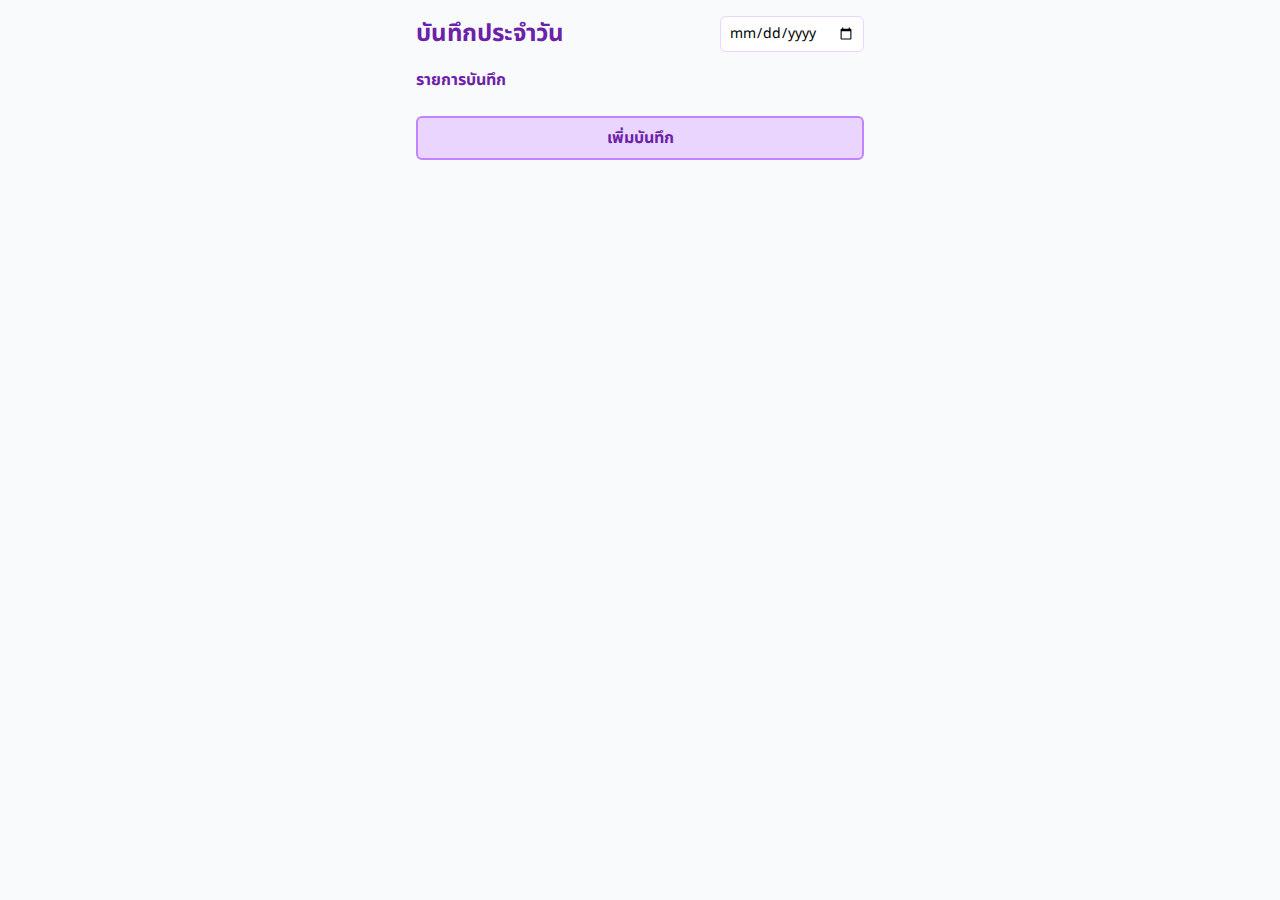
<file: index.html>
<!DOCTYPE html>
<html lang="en">

<head>
    <meta charset="UTF-8">
    <meta name="viewport" content="width=device-width, initial-scale=1.0">
    <title>Document</title>

    <link rel="preconnect" href="https://fonts.googleapis.com">
    <link rel="preconnect" href="https://fonts.gstatic.com" crossorigin>
    <link
        href="https://fonts.googleapis.com/css2?family=Noto+Sans+Thai:wght@100..900&family=Space+Mono:ital,wght@0,400;0,700;1,400;1,700&display=swap"
        rel="stylesheet">

    <link rel="stylesheet" href="/src/stylesheets/style.css">

    <script src="/src/utils.js"></script>
    <script>
        const RECORD = {
            TYEP: {
                EXPENSE: 'expense',
                REVENUE: 'revenue',
            }
        }
    </script>
</head>

<body class="bg-gray-50 p-4">
    <template id="_t-track-record-item">
        <div id="_container" class="flex flex-row items-center justify-between border p-1 rounded-md">
            <input type="hidden" name="_id" id="_id">
            <header class="flex flex-col *:leading-tight">
                <p id="_label" class="font-bold"></p>
                <!-- <span class="text-[12px]">อาหาร</span> -->
            </header>
            <span class="font-mono font-bold" id="_amount"></span>
        </div>
    </template>

    <template id="_t-track-no-record">
        <div id="_container" class="text-center p-1 rounded-md bg-purple-100 text-purple-800 font-bold">
            ยังไม่มีการบันทึกข้อมูลในวันนี้
        </div>
    </template>

    <main class="flex flex-col gap-4 max-w-md mx-auto">
        <header class="flex flex-row w-full items-center justify-between gap-1 *:leading-none">
            <h1 class="font-bold text-2xl text-purple-800">บันทึกประจำวัน</h1>
            <input type="date" id="_i-record-select-date" class="text-sm p-2 rounded-md w-max border border-purple-200">
        </header>

        <div class="flex flex-col gap-2">
            <p class="font-bold text-purple-800">รายการบันทึก</p>
            <section id="tracks" class="flex flex-col gap-2"></section>
        </div>

        <menu class="flex flex-row flex-wrap *:flex-1">
            <button onclick="_warp_addRecord()"
                class="bg-purple-200 p-2 rounded-md text-purple-800 font-bold border-2 border-purple-400 text-center">
                เพิ่มบันทึก
            </button>
        </menu>

        <script>
            const _e__tracks = document.getElementById("tracks");
            const _targetElements = {}, _i = {};
            _targetElements["track-container"] = document.getElementById("tracks");
            _targetElements["track-record-item"] = document.getElementById("_t-track-record-item");
            _targetElements["track-no-record"] = document.getElementById("_t-track-no-record");

            _i["record-select-date"] = document.getElementById("_i-record-select-date");

            function _template(_t) {
                return _t.content.cloneNode(true);
            }

            class RecordManager {
                constructor(componenets = _targetElements) {
                    this.componenets = componenets;
                    this.records = getLocalStorage('records', true);

                    this.selectedDate = (function () {
                        const date = new Date();
                        const m = date.getMonth() + 1 < 10 ? '0' + (date.getMonth() + 1) : date.getMonth() + 1;
                        const d = date.getDate();
                        const y = date.getFullYear();

                        return y + '-' + m + '-' + d;
                    })();
                    this.render(this.selectedDate);
                }

                render(selectedDate) {
                    console.log(selectedDate);

                    this.selectedDate = selectedDate;
                    this.componenets["track-container"].innerHTML = '';

                    const records = this.records[selectedDate];
                    if (!records) return this.componenets["track-container"].innerHTML = this.componenets["track-no-record"].innerHTML;

                    records.forEach(e => {
                        const t = _template(this.componenets["track-record-item"]);

                        if (e.type === RECORD.TYEP.EXPENSE)
                            t.querySelector("#_container").classList.add("border-red-200", "bg-red-100", "text-red-800");

                        if (e.type === RECORD.TYEP.REVENUE)
                            t.querySelector("#_container").classList.add("border-emerald-200", "bg-emerald-100", "text-emerald-800");

                        t.querySelector("#_id").value = e.id;
                        t.querySelector("#_label").innerHTML = e.label;
                        t.querySelector("#_amount").innerHTML = e.type === RECORD.TYEP.EXPENSE ? '- ' + e.amount : e.amount;

                        t.querySelector("#_container").onclick = () => {
                            redirect('/+edit.html' + '?date=' + selectedDate + '&id=' + e.id);
                        }
                        this.componenets["track-container"].appendChild(t);
                    });
                }
            }

            const RCMG = new RecordManager(_targetElements);

            _i["record-select-date"].addEventListener("change", e => {
                const selectedDate = e.target.value;
                RCMG.render(selectedDate);
            });

            function _warp_addRecord() {
                window.location.href = "/+records.html?date=" + RCMG.selectedDate
            }
        </script>
    </main>
    <div class="bg-emerald-200"></div>
</body>

</html>
</file>
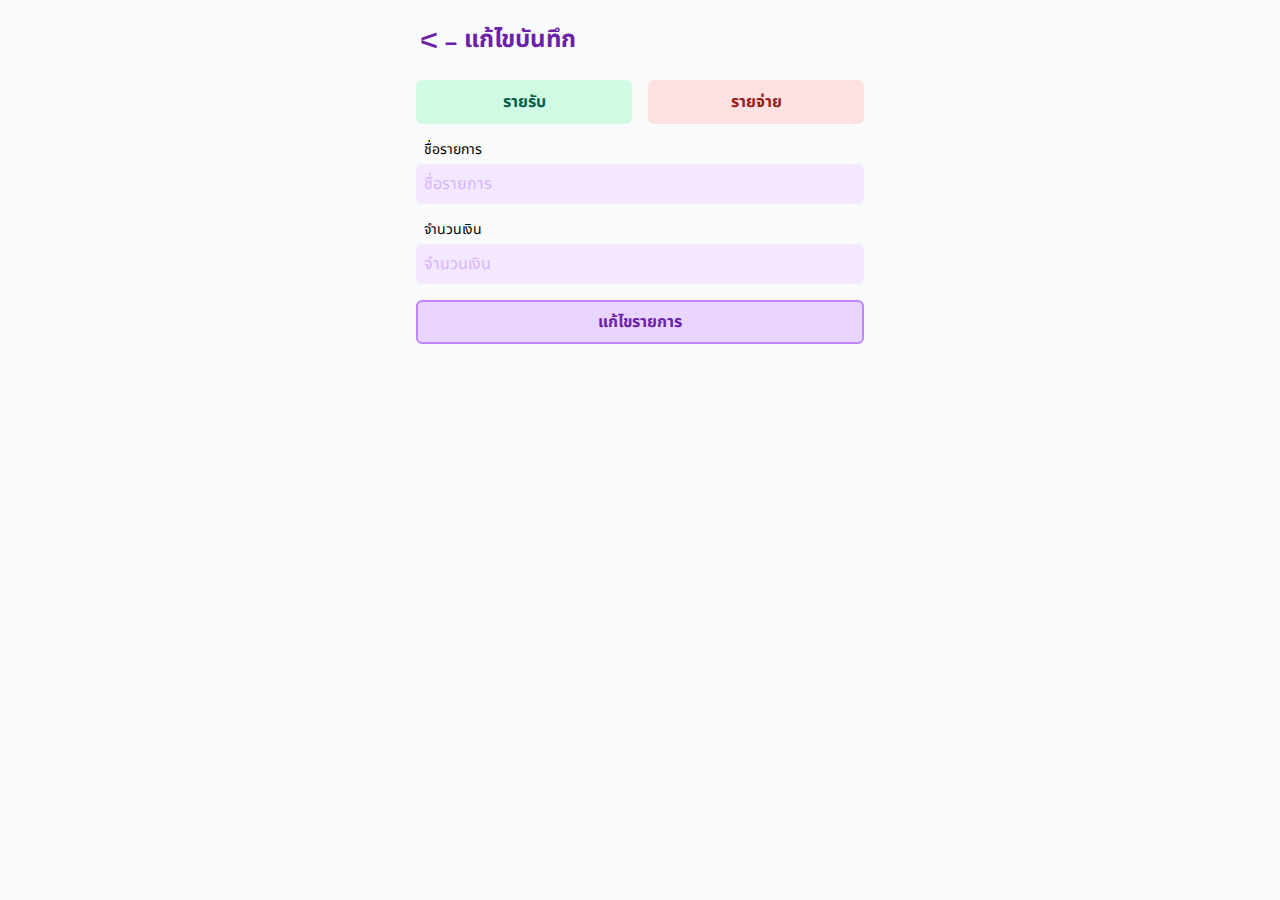
<file: +edit.html>
<!DOCTYPE html>
<html lang="en">

<head>
    <meta charset="UTF-8">
    <meta name="viewport" content="width=device-width, initial-scale=1.0">
    <title>Document</title>

    <link rel="preconnect" href="https://fonts.googleapis.com">
    <link rel="preconnect" href="https://fonts.gstatic.com" crossorigin>
    <link
        href="https://fonts.googleapis.com/css2?family=Noto+Sans+Thai:wght@100..900&family=Space+Mono:ital,wght@0,400;0,700;1,400;1,700&display=swap"
        rel="stylesheet">

    <link rel="stylesheet" href="/src/stylesheets/style.css">

    <script>
        const RECORD = {
            TYEP: {
                EXPENSE: 'expense',
                REVENUE: 'revenue',
            }
        }
    </script>

    <script src="/src/utils.js"></script>
    <script>
        const [selectedRecord, selectedIndex] = (function () {
            const records = getLocalStorage("records", true)[getQuery('date')];
            const index = records.findIndex(e => e.id === getQuery('id'));
            return [records[index], index];
        })();
    </script>
</head>

<body class="bg-gray-50 p-4">
    <main class="flex flex-col gap-4 max-w-md mx-auto">
        <form id="form" class="flex flex-col gap-4">
            <header class="flex flex-row w-full items-center justify-between gap-1 *:leading-none">
                <div class="flex flex-row items-center justify-center">
                    <a href="/"
                        class="font-mono text-4xl w-12 h-12 rounded-full flex items-center justify-center duration-200 hover:bg-purple-100 text-purple-800 leading-none">
                        &lt;-
                    </a>

                    <h1 class="font-bold text-2xl text-purple-800">แก้ไขบันทึก</h1>
                </div>
            </header>

            <div class="flex flex-row gap-4 *:flex-1 *:border-2 *:rounded-md *:p-2 *:font-bold">
                <button type="button" id="track-type-revenue" onclick="_fn_type(RECORD.TYEP.REVENUE)"
                    class="bg-emerald-100 text-emerald-800 border-emerald-100">รายรับ</button>
                <button type="button" id="track-type-expense" onclick="_fn_type(RECORD.TYEP.EXPENSE)"
                    class="bg-red-100 text-red-800 border-red-100">รายจ่าย</button>
            </div>
            <script>
                const _type = {};
                _type["revenue"] = document.getElementById("track-type-revenue");
                _type["expense"] = document.getElementById("track-type-expense");

                let recordType = selectedRecord.type;

                function _fn_type(t) {
                    recordType = t;
                    _type["expense"].classList.add("border-red-100");
                    _type["expense"].classList.remove("border-red-400");
                    _type["revenue"].classList.add("border-emerald-100");
                    _type["revenue"].classList.remove("border-emerald-400");

                    if (t === RECORD.TYEP.EXPENSE) {
                        _type["expense"].classList.remove("border-red-100");
                        _type["expense"].classList.add("border-red-400");
                    }
                    if (t === RECORD.TYEP.REVENUE) {
                        _type["revenue"].classList.add("border-emerald-400");
                        _type["revenue"].classList.remove("border-emerald-100");
                    }
                }

                (() => {
                    if (recordType === RECORD.TYEP.EXPENSE) {
                        _type["expense"].classList.remove("border-red-100");
                        _type["expense"].classList.add("border-red-400");
                    }
                    if (recordType === RECORD.TYEP.REVENUE) {
                        _type["revenue"].classList.add("border-emerald-400");
                        _type["revenue"].classList.remove("border-emerald-100");
                    }
                })();
            </script>

            <section class="flex flex-col gap-4 *:flex *:flex-col *:gap-1">
                <label for="i-label">
                    <span class="text-sm px-2">ชื่อรายการ</span>
                    <input type="text" id="i-label" placeholder="ชื่อรายการ"
                        class="p-2 rounded-md bg-purple-100 text-purple-800 placeholder:text-purple-300">
                </label>

                <label for="i-amount">
                    <span class="text-sm px-2">จำนวนเงิน</span>
                    <input type="number" id="i-amount" placeholder="จำนวนเงิน"
                        class="p-2 rounded-md bg-purple-100 text-purple-800 placeholder:text-purple-300">
                </label>
            </section>

            <button type="submit"
                class="flex items-center justify-center bg-purple-200 p-2 rounded-md text-purple-800 font-bold border-2 border-purple-400">
                แก้ไขรายการ
            </button>
        </form>
    </main>
    <script>
        const form = document.getElementById("form");
        const _i = {};
        _i["i-label"] = document.getElementById("i-label");
        _i["i-amount"] = document.getElementById("i-amount");

        _i["i-label"].value = selectedRecord.label;
        _i["i-amount"].value = selectedRecord.amount;

        form.addEventListener("submit", e => {
            e.preventDefault();

            const data = {
                id: selectedRecord.id,
                type: recordType,
                amount: _i["i-amount"].value,
                label: _i["i-label"].value,
            };

            const selectdate = getQuery('date');
            const records = getLocalStorage("records", true) ?? {};

            // ? replace data and save to localstorage
            records[selectdate][selectedIndex] = data;
            setLocalStorage("records", records, true);

            return redirect('/');
        });
    </script>

    <script>
        function _fn_delete() {
            const records = getLocalStorage("records", true) ?? {};
            const selectdate = getQuery('date');
            const filtered = records[selectdate].filter(e => e.id !== getQuery("id"));
            records[selectdate] = filtered;

            setLocalStorage("records", records, true);
            return redirect('/');
        }
    </script>
</body>

</html>
</file>
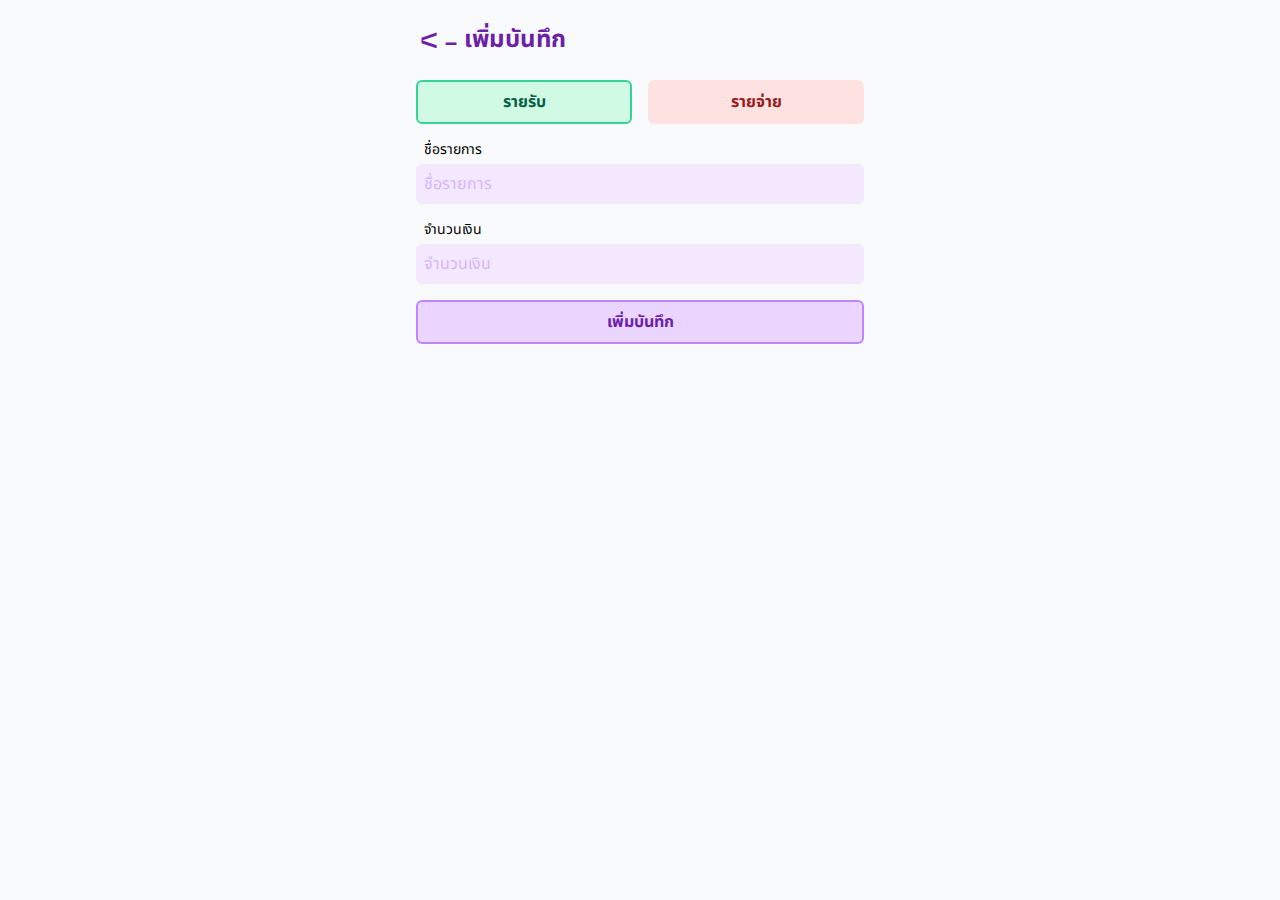
<file: +records.html>
<!DOCTYPE html>
<html lang="en">

<head>
    <meta charset="UTF-8">
    <meta name="viewport" content="width=device-width, initial-scale=1.0">
    <title>Document</title>

    <link rel="preconnect" href="https://fonts.googleapis.com">
    <link rel="preconnect" href="https://fonts.gstatic.com" crossorigin>
    <link
        href="https://fonts.googleapis.com/css2?family=Noto+Sans+Thai:wght@100..900&family=Space+Mono:ital,wght@0,400;0,700;1,400;1,700&display=swap"
        rel="stylesheet">

    <link rel="stylesheet" href="/src/stylesheets/style.css">

    <script>
        const RECORD = {
            TYEP: {
                EXPENSE: 'expense',
                REVENUE: 'revenue',
            }
        }
    </script>

    <script src="/src/utils.js"></script>
</head>

<body class="bg-gray-50 p-4">
    <main class="flex flex-col gap-4 max-w-md mx-auto">
        <form id="form" class="flex flex-col gap-4">
            <header class="flex flex-row w-full items-center justify-between gap-1 *:leading-none">
                <div class="flex flex-row items-center justify-center">
                    <a href="/"
                        class="font-mono text-4xl w-12 h-12 rounded-full flex items-center justify-center duration-200 hover:bg-purple-100 text-purple-800 leading-none">
                        &lt;-
                    </a>

                    <h1 class="font-bold text-2xl text-purple-800">เพิ่มบันทึก</h1>
                </div>
            </header>

            <div class="flex flex-row gap-4 *:flex-1 *:border-2 *:rounded-md *:p-2 *:font-bold">
                <button type="button" id="track-type-revenue" onclick="_fn_type(RECORD.TYEP.REVENUE)"
                    class="bg-emerald-100 text-emerald-800 border-emerald-400">รายรับ</button>
                <button type="button" id="track-type-expense" onclick="_fn_type(RECORD.TYEP.EXPENSE)"
                    class="bg-red-100 text-red-800 border-red-100">รายจ่าย</button>
            </div>
            <script>
                const _type = {};
                _type["revenue"] = document.getElementById("track-type-revenue");
                _type["expense"] = document.getElementById("track-type-expense");

                let recordType = RECORD.TYEP.REVENUE;

                function _fn_type(t) {
                    recordType = t;
                    _type["expense"].classList.add("border-red-100");
                    _type["expense"].classList.remove("border-red-400");
                    _type["revenue"].classList.add("border-emerald-100");
                    _type["revenue"].classList.remove("border-emerald-400");

                    if (t === RECORD.TYEP.EXPENSE) {
                        _type["expense"].classList.remove("border-red-100");
                        _type["expense"].classList.add("border-red-400");
                    }
                    if (t === RECORD.TYEP.REVENUE) {
                        _type["revenue"].classList.add("border-emerald-400");
                        _type["revenue"].classList.remove("border-emerald-100");
                    }
                }
            </script>

            <section class="flex flex-col gap-4 *:flex *:flex-col *:gap-1">
                <label for="i-label">
                    <span class="text-sm px-2">ชื่อรายการ</span>
                    <input type="text" id="i-label" placeholder="ชื่อรายการ"
                        class="p-2 rounded-md bg-purple-100 text-purple-800 placeholder:text-purple-300">
                </label>

                <label for="i-amount">
                    <span class="text-sm px-2">จำนวนเงิน</span>
                    <input type="number" id="i-amount" placeholder="จำนวนเงิน"
                        class="p-2 rounded-md bg-purple-100 text-purple-800 placeholder:text-purple-300">
                </label>
            </section>

            <button type="submit"
                class="flex items-center justify-center bg-purple-200 p-2 rounded-md text-purple-800 font-bold border-2 border-purple-400">
                เพิ่มบันทึก
            </button>
        </form>
    </main>
    <script>
        const form = document.getElementById("form");
        const _i = {};
        _i["i-label"] = document.getElementById("i-label");
        _i["i-amount"] = document.getElementById("i-amount");

        form.addEventListener("submit", e => {
            e.preventDefault();

            const data = {
                id: crypto.randomUUID(),
                type: recordType,
                amount: _i["i-amount"].value,
                label: _i["i-label"].value,
            };

            const selectdate = getQuery('date');
            const records = getLocalStorage("records", true) ?? [];

            // ? insert new records and save to localstorage
            if (!records[selectdate]) records[selectdate] = [data];
            else records[selectdate].push(data);
            setLocalStorage("records", records, true);

            return redirect('/');
        });

    </script>
</body>

</html>
</file>
<file: src/stylesheets/style.css>
*, ::before, ::after {
  --tw-border-spacing-x: 0;
  --tw-border-spacing-y: 0;
  --tw-translate-x: 0;
  --tw-translate-y: 0;
  --tw-rotate: 0;
  --tw-skew-x: 0;
  --tw-skew-y: 0;
  --tw-scale-x: 1;
  --tw-scale-y: 1;
  --tw-pan-x:  ;
  --tw-pan-y:  ;
  --tw-pinch-zoom:  ;
  --tw-scroll-snap-strictness: proximity;
  --tw-gradient-from-position:  ;
  --tw-gradient-via-position:  ;
  --tw-gradient-to-position:  ;
  --tw-ordinal:  ;
  --tw-slashed-zero:  ;
  --tw-numeric-figure:  ;
  --tw-numeric-spacing:  ;
  --tw-numeric-fraction:  ;
  --tw-ring-inset:  ;
  --tw-ring-offset-width: 0px;
  --tw-ring-offset-color: #fff;
  --tw-ring-color: rgb(59 130 246 / 0.5);
  --tw-ring-offset-shadow: 0 0 #0000;
  --tw-ring-shadow: 0 0 #0000;
  --tw-shadow: 0 0 #0000;
  --tw-shadow-colored: 0 0 #0000;
  --tw-blur:  ;
  --tw-brightness:  ;
  --tw-contrast:  ;
  --tw-grayscale:  ;
  --tw-hue-rotate:  ;
  --tw-invert:  ;
  --tw-saturate:  ;
  --tw-sepia:  ;
  --tw-drop-shadow:  ;
  --tw-backdrop-blur:  ;
  --tw-backdrop-brightness:  ;
  --tw-backdrop-contrast:  ;
  --tw-backdrop-grayscale:  ;
  --tw-backdrop-hue-rotate:  ;
  --tw-backdrop-invert:  ;
  --tw-backdrop-opacity:  ;
  --tw-backdrop-saturate:  ;
  --tw-backdrop-sepia:  ;
  --tw-contain-size:  ;
  --tw-contain-layout:  ;
  --tw-contain-paint:  ;
  --tw-contain-style:  ;
}

::backdrop {
  --tw-border-spacing-x: 0;
  --tw-border-spacing-y: 0;
  --tw-translate-x: 0;
  --tw-translate-y: 0;
  --tw-rotate: 0;
  --tw-skew-x: 0;
  --tw-skew-y: 0;
  --tw-scale-x: 1;
  --tw-scale-y: 1;
  --tw-pan-x:  ;
  --tw-pan-y:  ;
  --tw-pinch-zoom:  ;
  --tw-scroll-snap-strictness: proximity;
  --tw-gradient-from-position:  ;
  --tw-gradient-via-position:  ;
  --tw-gradient-to-position:  ;
  --tw-ordinal:  ;
  --tw-slashed-zero:  ;
  --tw-numeric-figure:  ;
  --tw-numeric-spacing:  ;
  --tw-numeric-fraction:  ;
  --tw-ring-inset:  ;
  --tw-ring-offset-width: 0px;
  --tw-ring-offset-color: #fff;
  --tw-ring-color: rgb(59 130 246 / 0.5);
  --tw-ring-offset-shadow: 0 0 #0000;
  --tw-ring-shadow: 0 0 #0000;
  --tw-shadow: 0 0 #0000;
  --tw-shadow-colored: 0 0 #0000;
  --tw-blur:  ;
  --tw-brightness:  ;
  --tw-contrast:  ;
  --tw-grayscale:  ;
  --tw-hue-rotate:  ;
  --tw-invert:  ;
  --tw-saturate:  ;
  --tw-sepia:  ;
  --tw-drop-shadow:  ;
  --tw-backdrop-blur:  ;
  --tw-backdrop-brightness:  ;
  --tw-backdrop-contrast:  ;
  --tw-backdrop-grayscale:  ;
  --tw-backdrop-hue-rotate:  ;
  --tw-backdrop-invert:  ;
  --tw-backdrop-opacity:  ;
  --tw-backdrop-saturate:  ;
  --tw-backdrop-sepia:  ;
  --tw-contain-size:  ;
  --tw-contain-layout:  ;
  --tw-contain-paint:  ;
  --tw-contain-style:  ;
}

/*
! tailwindcss v3.4.14 | MIT License | https://tailwindcss.com
*/

/*
1. Prevent padding and border from affecting element width. (https://github.com/mozdevs/cssremedy/issues/4)
2. Allow adding a border to an element by just adding a border-width. (https://github.com/tailwindcss/tailwindcss/pull/116)
*/

*,
::before,
::after {
  box-sizing: border-box;
  /* 1 */
  border-width: 0;
  /* 2 */
  border-style: solid;
  /* 2 */
  border-color: #e5e7eb;
  /* 2 */
}

::before,
::after {
  --tw-content: '';
}

/*
1. Use a consistent sensible line-height in all browsers.
2. Prevent adjustments of font size after orientation changes in iOS.
3. Use a more readable tab size.
4. Use the user's configured `sans` font-family by default.
5. Use the user's configured `sans` font-feature-settings by default.
6. Use the user's configured `sans` font-variation-settings by default.
7. Disable tap highlights on iOS
*/

html,
:host {
  line-height: 1.5;
  /* 1 */
  -webkit-text-size-adjust: 100%;
  /* 2 */
  -moz-tab-size: 4;
  /* 3 */
  -o-tab-size: 4;
     tab-size: 4;
  /* 3 */
  font-family: Noto Sans Thai, sans-serif;
  /* 4 */
  font-feature-settings: normal;
  /* 5 */
  font-variation-settings: normal;
  /* 6 */
  -webkit-tap-highlight-color: transparent;
  /* 7 */
}

/*
1. Remove the margin in all browsers.
2. Inherit line-height from `html` so users can set them as a class directly on the `html` element.
*/

body {
  margin: 0;
  /* 1 */
  line-height: inherit;
  /* 2 */
}

/*
1. Add the correct height in Firefox.
2. Correct the inheritance of border color in Firefox. (https://bugzilla.mozilla.org/show_bug.cgi?id=190655)
3. Ensure horizontal rules are visible by default.
*/

hr {
  height: 0;
  /* 1 */
  color: inherit;
  /* 2 */
  border-top-width: 1px;
  /* 3 */
}

/*
Add the correct text decoration in Chrome, Edge, and Safari.
*/

abbr:where([title]) {
  -webkit-text-decoration: underline dotted;
          text-decoration: underline dotted;
}

/*
Remove the default font size and weight for headings.
*/

h1,
h2,
h3,
h4,
h5,
h6 {
  font-size: inherit;
  font-weight: inherit;
}

/*
Reset links to optimize for opt-in styling instead of opt-out.
*/

a {
  color: inherit;
  text-decoration: inherit;
}

/*
Add the correct font weight in Edge and Safari.
*/

b,
strong {
  font-weight: bolder;
}

/*
1. Use the user's configured `mono` font-family by default.
2. Use the user's configured `mono` font-feature-settings by default.
3. Use the user's configured `mono` font-variation-settings by default.
4. Correct the odd `em` font sizing in all browsers.
*/

code,
kbd,
samp,
pre {
  font-family: Space Mono, monospace;
  /* 1 */
  font-feature-settings: normal;
  /* 2 */
  font-variation-settings: normal;
  /* 3 */
  font-size: 1em;
  /* 4 */
}

/*
Add the correct font size in all browsers.
*/

small {
  font-size: 80%;
}

/*
Prevent `sub` and `sup` elements from affecting the line height in all browsers.
*/

sub,
sup {
  font-size: 75%;
  line-height: 0;
  position: relative;
  vertical-align: baseline;
}

sub {
  bottom: -0.25em;
}

sup {
  top: -0.5em;
}

/*
1. Remove text indentation from table contents in Chrome and Safari. (https://bugs.chromium.org/p/chromium/issues/detail?id=999088, https://bugs.webkit.org/show_bug.cgi?id=201297)
2. Correct table border color inheritance in all Chrome and Safari. (https://bugs.chromium.org/p/chromium/issues/detail?id=935729, https://bugs.webkit.org/show_bug.cgi?id=195016)
3. Remove gaps between table borders by default.
*/

table {
  text-indent: 0;
  /* 1 */
  border-color: inherit;
  /* 2 */
  border-collapse: collapse;
  /* 3 */
}

/*
1. Change the font styles in all browsers.
2. Remove the margin in Firefox and Safari.
3. Remove default padding in all browsers.
*/

button,
input,
optgroup,
select,
textarea {
  font-family: inherit;
  /* 1 */
  font-feature-settings: inherit;
  /* 1 */
  font-variation-settings: inherit;
  /* 1 */
  font-size: 100%;
  /* 1 */
  font-weight: inherit;
  /* 1 */
  line-height: inherit;
  /* 1 */
  letter-spacing: inherit;
  /* 1 */
  color: inherit;
  /* 1 */
  margin: 0;
  /* 2 */
  padding: 0;
  /* 3 */
}

/*
Remove the inheritance of text transform in Edge and Firefox.
*/

button,
select {
  text-transform: none;
}

/*
1. Correct the inability to style clickable types in iOS and Safari.
2. Remove default button styles.
*/

button,
input:where([type='button']),
input:where([type='reset']),
input:where([type='submit']) {
  -webkit-appearance: button;
  /* 1 */
  background-color: transparent;
  /* 2 */
  background-image: none;
  /* 2 */
}

/*
Use the modern Firefox focus style for all focusable elements.
*/

:-moz-focusring {
  outline: auto;
}

/*
Remove the additional `:invalid` styles in Firefox. (https://github.com/mozilla/gecko-dev/blob/2f9eacd9d3d995c937b4251a5557d95d494c9be1/layout/style/res/forms.css#L728-L737)
*/

:-moz-ui-invalid {
  box-shadow: none;
}

/*
Add the correct vertical alignment in Chrome and Firefox.
*/

progress {
  vertical-align: baseline;
}

/*
Correct the cursor style of increment and decrement buttons in Safari.
*/

::-webkit-inner-spin-button,
::-webkit-outer-spin-button {
  height: auto;
}

/*
1. Correct the odd appearance in Chrome and Safari.
2. Correct the outline style in Safari.
*/

[type='search'] {
  -webkit-appearance: textfield;
  /* 1 */
  outline-offset: -2px;
  /* 2 */
}

/*
Remove the inner padding in Chrome and Safari on macOS.
*/

::-webkit-search-decoration {
  -webkit-appearance: none;
}

/*
1. Correct the inability to style clickable types in iOS and Safari.
2. Change font properties to `inherit` in Safari.
*/

::-webkit-file-upload-button {
  -webkit-appearance: button;
  /* 1 */
  font: inherit;
  /* 2 */
}

/*
Add the correct display in Chrome and Safari.
*/

summary {
  display: list-item;
}

/*
Removes the default spacing and border for appropriate elements.
*/

blockquote,
dl,
dd,
h1,
h2,
h3,
h4,
h5,
h6,
hr,
figure,
p,
pre {
  margin: 0;
}

fieldset {
  margin: 0;
  padding: 0;
}

legend {
  padding: 0;
}

ol,
ul,
menu {
  list-style: none;
  margin: 0;
  padding: 0;
}

/*
Reset default styling for dialogs.
*/

dialog {
  padding: 0;
}

/*
Prevent resizing textareas horizontally by default.
*/

textarea {
  resize: vertical;
}

/*
1. Reset the default placeholder opacity in Firefox. (https://github.com/tailwindlabs/tailwindcss/issues/3300)
2. Set the default placeholder color to the user's configured gray 400 color.
*/

input::-moz-placeholder, textarea::-moz-placeholder {
  opacity: 1;
  /* 1 */
  color: #9ca3af;
  /* 2 */
}

input::placeholder,
textarea::placeholder {
  opacity: 1;
  /* 1 */
  color: #9ca3af;
  /* 2 */
}

/*
Set the default cursor for buttons.
*/

button,
[role="button"] {
  cursor: pointer;
}

/*
Make sure disabled buttons don't get the pointer cursor.
*/

:disabled {
  cursor: default;
}

/*
1. Make replaced elements `display: block` by default. (https://github.com/mozdevs/cssremedy/issues/14)
2. Add `vertical-align: middle` to align replaced elements more sensibly by default. (https://github.com/jensimmons/cssremedy/issues/14#issuecomment-634934210)
   This can trigger a poorly considered lint error in some tools but is included by design.
*/

img,
svg,
video,
canvas,
audio,
iframe,
embed,
object {
  display: block;
  /* 1 */
  vertical-align: middle;
  /* 2 */
}

/*
Constrain images and videos to the parent width and preserve their intrinsic aspect ratio. (https://github.com/mozdevs/cssremedy/issues/14)
*/

img,
video {
  max-width: 100%;
  height: auto;
}

/* Make elements with the HTML hidden attribute stay hidden by default */

[hidden]:where(:not([hidden="until-found"])) {
  display: none;
}

.mx-auto {
  margin-left: auto;
  margin-right: auto;
}

.flex {
  display: flex;
}

.hidden {
  display: none;
}

.h-12 {
  height: 3rem;
}

.w-full {
  width: 100%;
}

.w-max {
  width: -moz-max-content;
  width: max-content;
}

.w-12 {
  width: 3rem;
}

.max-w-2xl {
  max-width: 42rem;
}

.max-w-xl {
  max-width: 36rem;
}

.max-w-lg {
  max-width: 32rem;
}

.max-w-md {
  max-width: 28rem;
}

.flex-row {
  flex-direction: row;
}

.flex-col {
  flex-direction: column;
}

.flex-wrap {
  flex-wrap: wrap;
}

.items-center {
  align-items: center;
}

.justify-center {
  justify-content: center;
}

.justify-between {
  justify-content: space-between;
}

.gap-1 {
  gap: 0.25rem;
}

.gap-2 {
  gap: 0.5rem;
}

.gap-4 {
  gap: 1rem;
}

.rounded-md {
  border-radius: 0.375rem;
}

.rounded-full {
  border-radius: 9999px;
}

.border {
  border-width: 1px;
}

.border-2 {
  border-width: 2px;
}

.border-green-200 {
  --tw-border-opacity: 1;
  border-color: rgb(187 247 208 / var(--tw-border-opacity));
}

.border-purple-200 {
  --tw-border-opacity: 1;
  border-color: rgb(233 213 255 / var(--tw-border-opacity));
}

.border-purple-400 {
  --tw-border-opacity: 1;
  border-color: rgb(192 132 252 / var(--tw-border-opacity));
}

.border-red-200 {
  --tw-border-opacity: 1;
  border-color: rgb(254 202 202 / var(--tw-border-opacity));
}

.border-emerald-400 {
  --tw-border-opacity: 1;
  border-color: rgb(52 211 153 / var(--tw-border-opacity));
}

.border-emerald-100 {
  --tw-border-opacity: 1;
  border-color: rgb(209 250 229 / var(--tw-border-opacity));
}

.border-red-100 {
  --tw-border-opacity: 1;
  border-color: rgb(254 226 226 / var(--tw-border-opacity));
}

.border-red-400 {
  --tw-border-opacity: 1;
  border-color: rgb(248 113 113 / var(--tw-border-opacity));
}

.border-emerald-200 {
  --tw-border-opacity: 1;
  border-color: rgb(167 243 208 / var(--tw-border-opacity));
}

.border-emerald-300 {
  --tw-border-opacity: 1;
  border-color: rgb(110 231 183 / var(--tw-border-opacity));
}

.bg-gray-50 {
  --tw-bg-opacity: 1;
  background-color: rgb(249 250 251 / var(--tw-bg-opacity));
}

.bg-green-50 {
  --tw-bg-opacity: 1;
  background-color: rgb(240 253 244 / var(--tw-bg-opacity));
}

.bg-purple-100 {
  --tw-bg-opacity: 1;
  background-color: rgb(243 232 255 / var(--tw-bg-opacity));
}

.bg-purple-200 {
  --tw-bg-opacity: 1;
  background-color: rgb(233 213 255 / var(--tw-bg-opacity));
}

.bg-red-50 {
  --tw-bg-opacity: 1;
  background-color: rgb(254 242 242 / var(--tw-bg-opacity));
}

.bg-purple-50 {
  --tw-bg-opacity: 1;
  background-color: rgb(250 245 255 / var(--tw-bg-opacity));
}

.bg-white {
  --tw-bg-opacity: 1;
  background-color: rgb(255 255 255 / var(--tw-bg-opacity));
}

.bg-green-200 {
  --tw-bg-opacity: 1;
  background-color: rgb(187 247 208 / var(--tw-bg-opacity));
}

.bg-green-100 {
  --tw-bg-opacity: 1;
  background-color: rgb(220 252 231 / var(--tw-bg-opacity));
}

.bg-teal-100 {
  --tw-bg-opacity: 1;
  background-color: rgb(204 251 241 / var(--tw-bg-opacity));
}

.bg-emerald-600 {
  --tw-bg-opacity: 1;
  background-color: rgb(5 150 105 / var(--tw-bg-opacity));
}

.bg-emerald-200 {
  --tw-bg-opacity: 1;
  background-color: rgb(167 243 208 / var(--tw-bg-opacity));
}

.bg-emerald-100 {
  --tw-bg-opacity: 1;
  background-color: rgb(209 250 229 / var(--tw-bg-opacity));
}

.bg-red-100 {
  --tw-bg-opacity: 1;
  background-color: rgb(254 226 226 / var(--tw-bg-opacity));
}

.bg-emerald-50 {
  --tw-bg-opacity: 1;
  background-color: rgb(236 253 245 / var(--tw-bg-opacity));
}

.bg-red-200 {
  --tw-bg-opacity: 1;
  background-color: rgb(254 202 202 / var(--tw-bg-opacity));
}

.p-1 {
  padding: 0.25rem;
}

.p-2 {
  padding: 0.5rem;
}

.p-4 {
  padding: 1rem;
}

.px-4 {
  padding-left: 1rem;
  padding-right: 1rem;
}

.px-2 {
  padding-left: 0.5rem;
  padding-right: 0.5rem;
}

.text-center {
  text-align: center;
}

.font-mono {
  font-family: Space Mono, monospace;
}

.text-2xl {
  font-size: 1.5rem;
  line-height: 2rem;
}

.text-\[12px\] {
  font-size: 12px;
}

.text-sm {
  font-size: 0.875rem;
  line-height: 1.25rem;
}

.text-xl {
  font-size: 1.25rem;
  line-height: 1.75rem;
}

.text-4xl {
  font-size: 2.25rem;
  line-height: 2.5rem;
}

.font-bold {
  font-weight: 700;
}

.leading-none {
  line-height: 1;
}

.text-green-800 {
  --tw-text-opacity: 1;
  color: rgb(22 101 52 / var(--tw-text-opacity));
}

.text-purple-800 {
  --tw-text-opacity: 1;
  color: rgb(107 33 168 / var(--tw-text-opacity));
}

.text-red-800 {
  --tw-text-opacity: 1;
  color: rgb(153 27 27 / var(--tw-text-opacity));
}

.text-purple-700 {
  --tw-text-opacity: 1;
  color: rgb(126 34 206 / var(--tw-text-opacity));
}

.text-emerald-800 {
  --tw-text-opacity: 1;
  color: rgb(6 95 70 / var(--tw-text-opacity));
}

.filter {
  filter: var(--tw-blur) var(--tw-brightness) var(--tw-contrast) var(--tw-grayscale) var(--tw-hue-rotate) var(--tw-invert) var(--tw-saturate) var(--tw-sepia) var(--tw-drop-shadow);
}

.duration-200 {
  transition-duration: 200ms;
}

.\*\:flex > * {
  display: flex;
}

.\*\:flex-1 > * {
  flex: 1 1 0%;
}

.\*\:flex-col > * {
  flex-direction: column;
}

.\*\:gap-2 > * {
  gap: 0.5rem;
}

.\*\:gap-1 > * {
  gap: 0.25rem;
}

.\*\:rounded-md > * {
  border-radius: 0.375rem;
}

.\*\:border-2 > * {
  border-width: 2px;
}

.\*\:p-4 > * {
  padding: 1rem;
}

.\*\:p-2 > * {
  padding: 0.5rem;
}

.\*\:font-bold > * {
  font-weight: 700;
}

.\*\:leading-none > * {
  line-height: 1;
}

.\*\:leading-tight > * {
  line-height: 1.25;
}

.placeholder\:text-purple-400::-moz-placeholder {
  --tw-text-opacity: 1;
  color: rgb(192 132 252 / var(--tw-text-opacity));
}

.placeholder\:text-purple-400::placeholder {
  --tw-text-opacity: 1;
  color: rgb(192 132 252 / var(--tw-text-opacity));
}

.placeholder\:text-purple-600::-moz-placeholder {
  --tw-text-opacity: 1;
  color: rgb(147 51 234 / var(--tw-text-opacity));
}

.placeholder\:text-purple-600::placeholder {
  --tw-text-opacity: 1;
  color: rgb(147 51 234 / var(--tw-text-opacity));
}

.placeholder\:text-purple-200::-moz-placeholder {
  --tw-text-opacity: 1;
  color: rgb(233 213 255 / var(--tw-text-opacity));
}

.placeholder\:text-purple-200::placeholder {
  --tw-text-opacity: 1;
  color: rgb(233 213 255 / var(--tw-text-opacity));
}

.placeholder\:text-purple-300::-moz-placeholder {
  --tw-text-opacity: 1;
  color: rgb(216 180 254 / var(--tw-text-opacity));
}

.placeholder\:text-purple-300::placeholder {
  --tw-text-opacity: 1;
  color: rgb(216 180 254 / var(--tw-text-opacity));
}

.hover\:bg-purple-100:hover {
  --tw-bg-opacity: 1;
  background-color: rgb(243 232 255 / var(--tw-bg-opacity));
}
</file>
